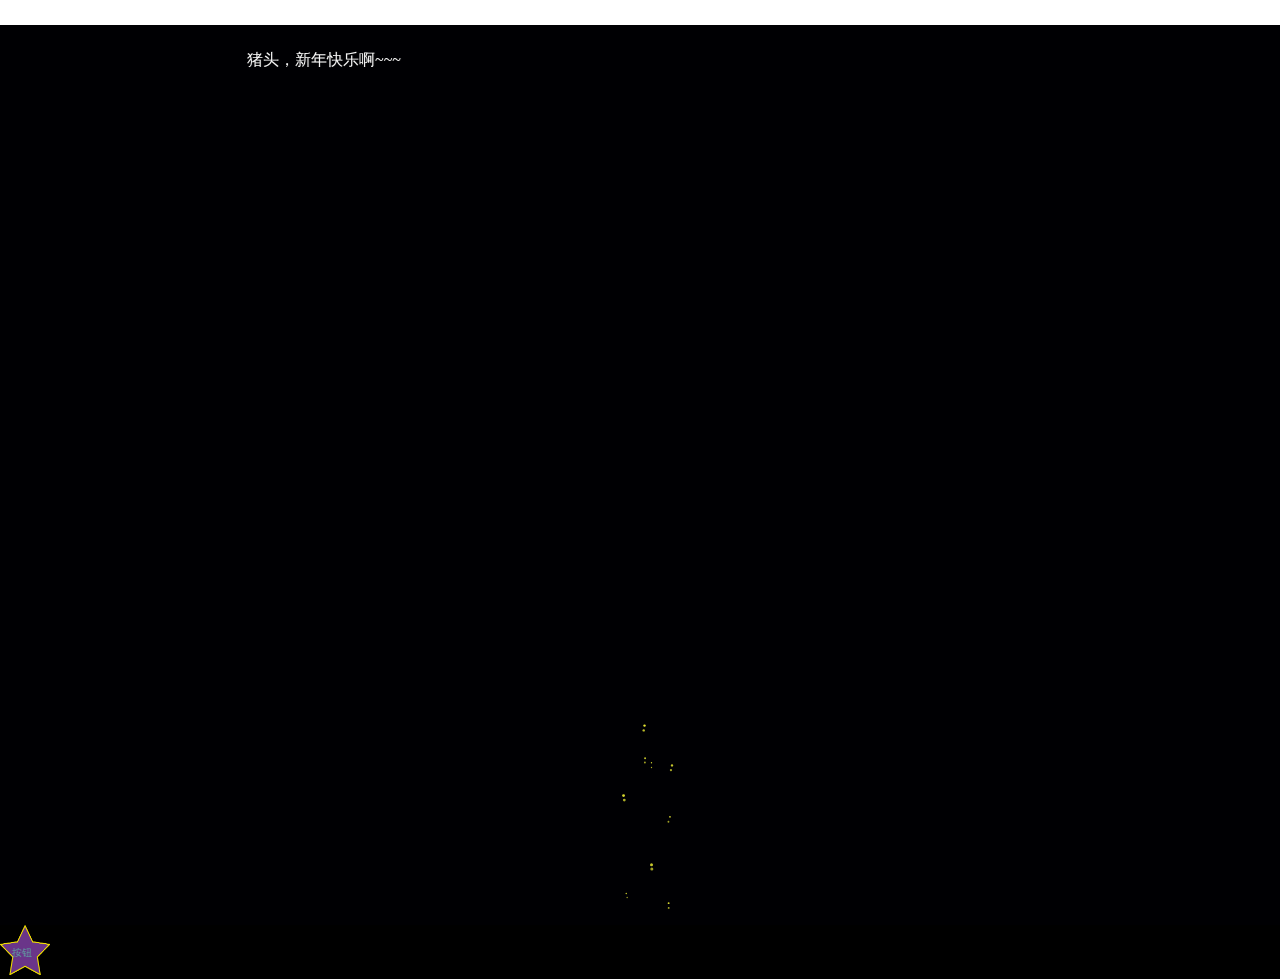
<file: index.html>
<!DOCTYPE html>
<html lang="en" >
<head>
<meta charset="UTF-8">
<title>烟花向星辰 所愿皆成真！</title>
<link rel="shortcut icon" href="bitbug_favicon (1).ico" />
<link rel="stylesheet" href="css/style.css">
</head>

<body style="position: absolute;">
<marquee style="position: relative; top: 50px; color: #fff">猪头，新年快乐啊~~~</marquee>
<canvas id="canvas"></canvas>
<div class="block-audio">
  <audio class="exp" src="m/exp1.mp3" controls></audio>
  <audio class="exp" src="m/exp1.mp3" controls></audio>
  <audio class="exp" src="m/exp1.mp3" controls></audio>
  <audio class="exp" src="m/exp2.mp3" controls></audio>
  <audio class="exp" src="m/exp2.mp3" controls></audio>
  <audio class="exp" src="m/exp2.mp3" controls></audio>
  <audio class="exp" src="m/exp3.mp3" controls></audio>
  <audio class="exp" src="m/exp3.mp3" controls></audio>
  <audio class="exp" src="m/exp3.mp3" controls></audio>
  <audio class="exp" src="m/exp4.mp3" controls></audio>
  <audio class="exp" src="m/exp4.mp3" controls></audio>
  <audio class="exp" src="m/exp4.mp3" controls></audio>
  <audio class="exp" src="m/exp5.mp3" controls></audio>
  <audio class="exp" src="m/exp5.mp3" controls></audio>
  <audio class="exp" src="m/exp5.mp3" controls></audio>
  <audio class="exp" src="m/exp6.mp3" controls></audio>
  <audio class="exp" src="m/exp6.mp3" controls></audio>
  <audio class="exp" src="m/exp6.mp3" controls></audio>
  <audio class="exp" src="m/exp7.mp3" controls></audio>
  <audio class="exp" src="m/exp7.mp3" controls></audio>
  <audio class="exp" src="m/exp7.mp3" controls></audio>
  <audio class="exp" src="m/exp8.mp3" controls></audio>
  <audio class="exp" src="m/exp8.mp3" controls></audio>
  <audio class="exp" src="m/exp8.mp3" controls></audio>
  <audio class="launch" src="m/launch1.mp3" controls></audio>
  <audio class="launch" src="m/launch1.mp3" controls></audio>
  <audio class="launch" src="m/launch2.mp3" controls></audio>
  <audio class="launch" src="m/launch2.mp3" controls></audio>
  <audio class="launch" src="m/launch3.mp3" controls></audio>
  <audio class="launch" src="m/launch3.mp3" controls></audio>
  <audio class="launch" src="m/launch4.mp3" controls></audio>
  <audio class="launch" src="m/launch4.mp3" controls></audio>
  <audio class="launch" src="m/launch5.mp3" controls></audio>
  <audio class="launch" src="m/launch5.mp3" controls></audio>
</div>
<script type="text/javascript" src="js/jquery.min.js"></script>
<script type="text/javascript" src="js/index.js"></script>
<div class="daohang">
  <a href="./ship.html" target="_blank">
    <img src="./imgages/star2.png" alt="">
      <i>按钮</i>
  </a>
</div>
</body>
</html>
</file>
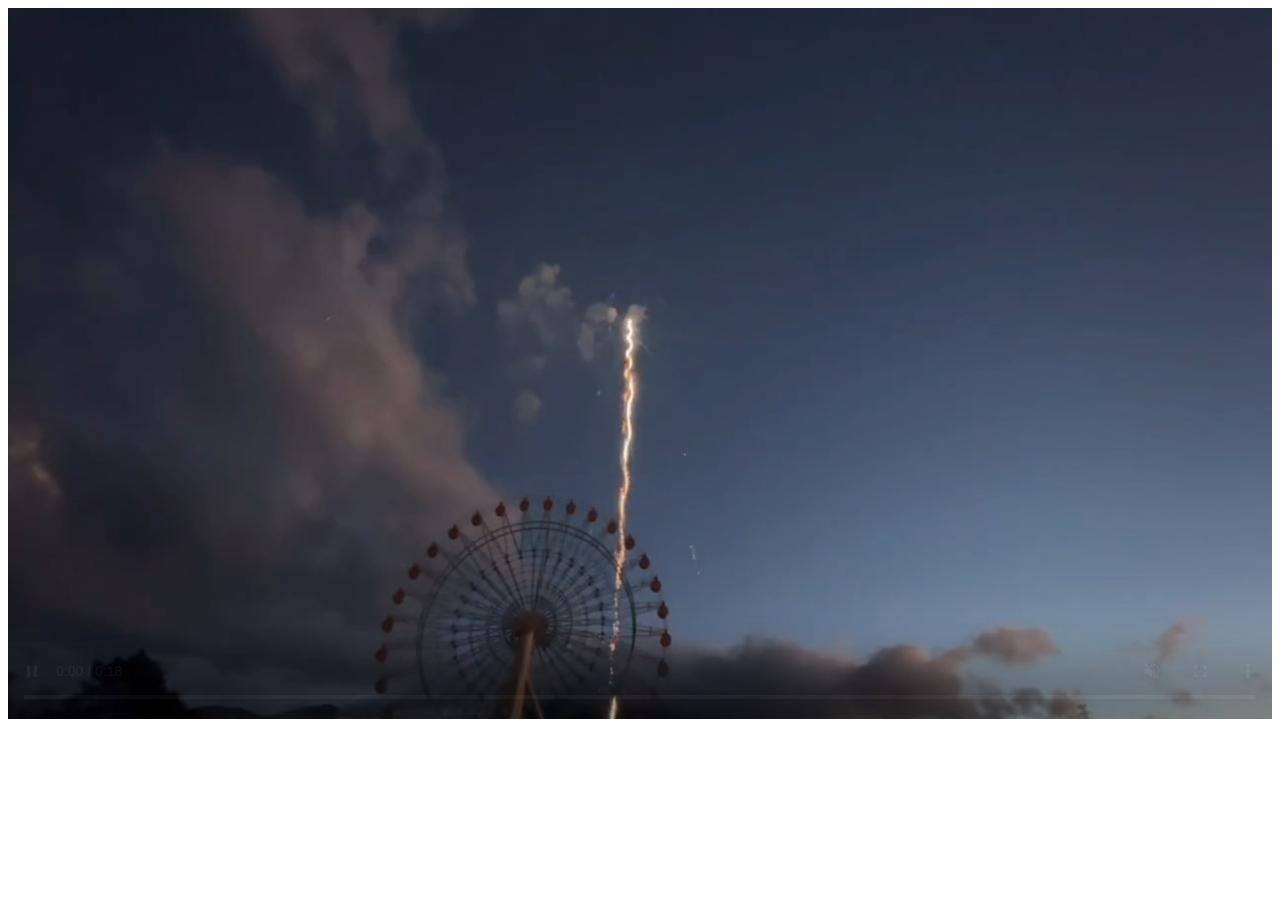
<file: ship.html>
<!DOCTYPE html>
<html lang="en">
<head>
    <meta charset="UTF-8">
    <meta http-equiv="X-UA-Compatible" content="IE=edge">
    <meta name="viewport" content="width=device-width, initial-scale=1.0">
    <title>烟花向星辰 所愿皆成真！</title>
    <link rel="shortcut icon" href="bitbug_favicon (1).ico" />
</head>
    <style>
        video{
            width: 100%;
            /* height: 50%; */
        }
    </style>
<body>
    <video src="./WeChat_20220813015834.mp4" loop="loop" autoplay="autoplay" muted="muted" controls="controls"></video>
    
</body>
</html>
</file>
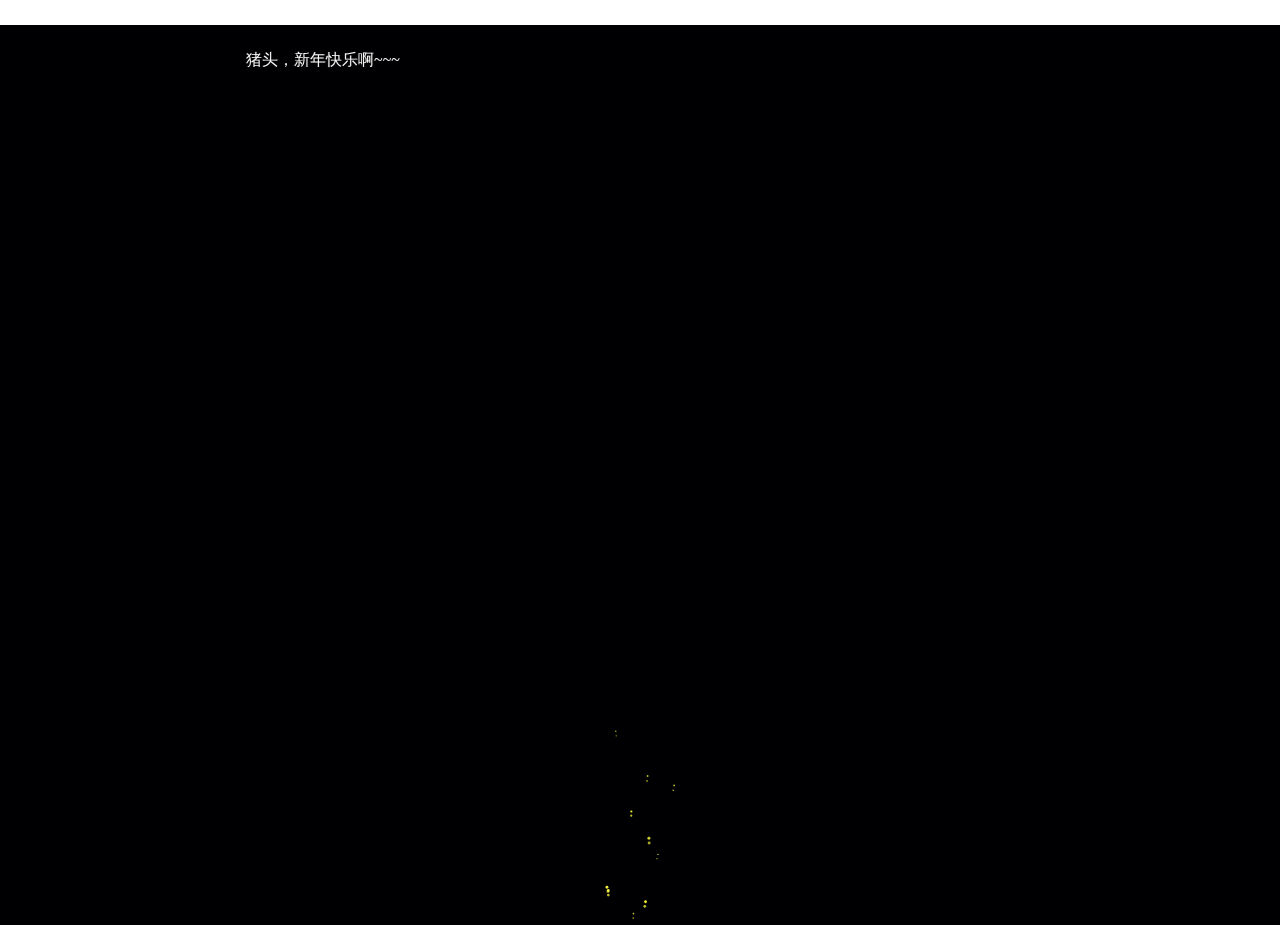
<file: w/w.html>
<!DOCTYPE html>
<html lang="en" >
<head>
<meta charset="UTF-8">
<title>firework</title>
<link rel="stylesheet" href="css/style.css">
</head>

<body style="position: absolute;">
<marquee style="position: relative; top: 50px; color: #fff">猪头，新年快乐啊~~~</marquee>
<canvas id="canvas"></canvas>
<div class="block-audio">
  <audio class="exp" src="m/exp1.mp3" controls></audio>
  <audio class="exp" src="m/exp1.mp3" controls></audio>
  <audio class="exp" src="m/exp1.mp3" controls></audio>
  <audio class="exp" src="m/exp2.mp3" controls></audio>
  <audio class="exp" src="m/exp2.mp3" controls></audio>
  <audio class="exp" src="m/exp2.mp3" controls></audio>
  <audio class="exp" src="m/exp3.mp3" controls></audio>
  <audio class="exp" src="m/exp3.mp3" controls></audio>
  <audio class="exp" src="m/exp3.mp3" controls></audio>
  <audio class="exp" src="m/exp4.mp3" controls></audio>
  <audio class="exp" src="m/exp4.mp3" controls></audio>
  <audio class="exp" src="m/exp4.mp3" controls></audio>
  <audio class="exp" src="m/exp5.mp3" controls></audio>
  <audio class="exp" src="m/exp5.mp3" controls></audio>
  <audio class="exp" src="m/exp5.mp3" controls></audio>
  <audio class="exp" src="m/exp6.mp3" controls></audio>
  <audio class="exp" src="m/exp6.mp3" controls></audio>
  <audio class="exp" src="m/exp6.mp3" controls></audio>
  <audio class="exp" src="m/exp7.mp3" controls></audio>
  <audio class="exp" src="m/exp7.mp3" controls></audio>
  <audio class="exp" src="m/exp7.mp3" controls></audio>
  <audio class="exp" src="m/exp8.mp3" controls></audio>
  <audio class="exp" src="m/exp8.mp3" controls></audio>
  <audio class="exp" src="m/exp8.mp3" controls></audio>
  <audio class="launch" src="m/launch1.mp3" controls></audio>
  <audio class="launch" src="m/launch1.mp3" controls></audio>
  <audio class="launch" src="m/launch2.mp3" controls></audio>
  <audio class="launch" src="m/launch2.mp3" controls></audio>
  <audio class="launch" src="m/launch3.mp3" controls></audio>
  <audio class="launch" src="m/launch3.mp3" controls></audio>
  <audio class="launch" src="m/launch4.mp3" controls></audio>
  <audio class="launch" src="m/launch4.mp3" controls></audio>
  <audio class="launch" src="m/launch5.mp3" controls></audio>
  <audio class="launch" src="m/launch5.mp3" controls></audio>
</div>

<script type="text/javascript" src="js/jquery.min.js"></script>
<script type="text/javascript" src="js/index.js"></script>

</body>
</html>
</file>
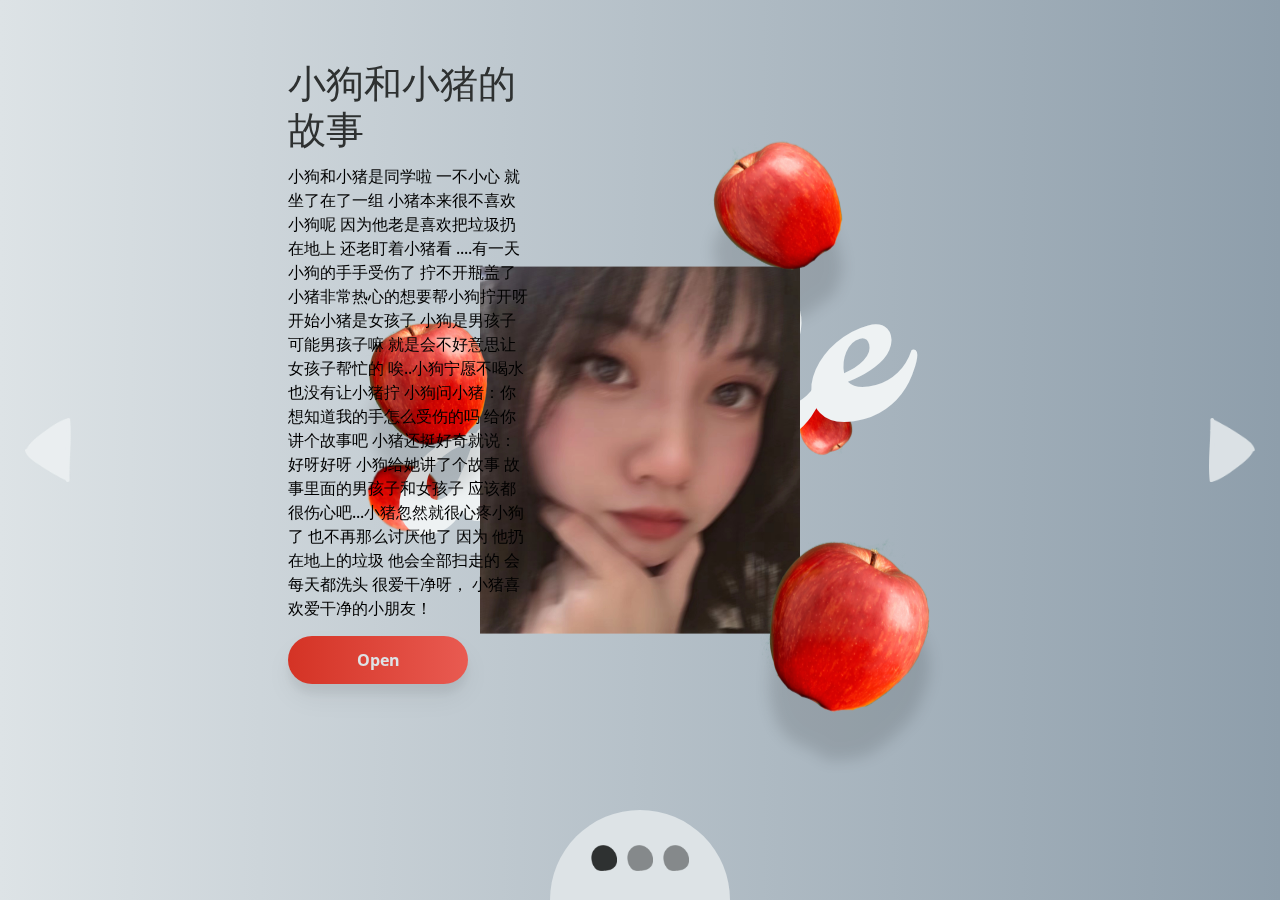
<file: www/hh.html>
<!DOCTYPE html>
<html lang="zh">
<head>
<meta charset="UTF-8">
<meta http-equiv="X-UA-Compatible" content="IE=edge,chrome=1"> 
<meta name="viewport" content="width=device-width, initial-scale=1.0">
<title></title>

<!--可无视-->
<link rel="stylesheet" type="text/css" href="css/normalize.css" />
<link rel="stylesheet" type="text/css" href="css/reset.css">

<!--主要样式-->
<link rel="stylesheet" type="text/css" href="assets/css/demo.css" />

</head>
<body>

<section class="page-wrapper" id="coidea">

  <div class="slider">
	
	<ul class="slider-list">
	  
	  <li class="slider-list__item slider-list__item_active">
		<span class="back__element">
		  <img src="assets/img/back_apple_002.png" />
		</span>
		<span class="main__element">
		  <img src="assets/img/mmexport1608556934003.jpg" />
		</span>
		<span class="front__element">
		  <img src="assets/img/front_apple_002.png" />
		</span>
		<span class="title__element">
		  <span class="title">apple</span>
		</span>
		<span class="more__element">
		  <span class="content">
			<span class="headline">小狗和小猪的故事</span>
			<span class="excerpt">
小狗和小猪是同学啦 一不小心 就坐了在了一组 小猪本来很不喜欢小狗呢 因为他老是喜欢把垃圾扔在地上 还老盯着小猪看 ....有一天小狗的手手受伤了 拧不开瓶盖了 小猪非常热心的想要帮小狗拧开呀 开始小猪是女孩子 小狗是男孩子 可能男孩子嘛 就是会不好意思让女孩子帮忙的 唉..小狗宁愿不喝水也没有让小猪拧 
小狗问小猪：你想知道我的手怎么受伤的吗 给你讲个故事吧 小猪还挺好奇就说：好呀好呀
小狗给她讲了个故事 故事里面的男孩子和女孩子 应该都很伤心吧...小猪忽然就很心疼小狗了
也不再那么讨厌他了 因为 他扔在地上的垃圾 他会全部扫走的 会每天都洗头 很爱干净呀， 小猪喜欢爱干净的小朋友！</span>
			<span class="link">
			  <div class="fill"></div>
			  <a href="../w/w.html" target="_blank">Open </a>
			</span>
		  </span>
		</span>
	   </li>

	  <li class="slider-list__item">
		<span class="back__element">
		  <img src="assets/img/back_grapes_001.png" />
		</span>
		<span class="main__element">
		  <img src="assets/img/mmexport1608556868953.jpg" />
		</span>
		<span class="front__element">
		  <img src="assets/img/front_grapes_001.png" />
		</span>
		<span class="title__element">
		  <span class="title">grapes</span>
		</span>
		<span class="more__element">
		  <span class="content">
			<span class="headline">grapes</span>
			<span class="excerpt">黑化后的小猪；酷酷滴！</span>
			<span class="link">
			  <div class="fill fill-dark"></div>
			  <a href="../zhutou/hhh.html" target="_blank">Open </a>
			</span>
		  </span>
		</span>
	   </li>

	   <li class="slider-list__item">
		<span class="back__element">
		  <img src="assets/img/back_strawberry_003.png" />
		</span>
		<span class="main__element">
		  <img src="assets/img/mmexport1608557255279.jpg" />
		</span>
		<span class="front__element">
		  <img src="assets/img/front_strawberry_003.png" />
		</span>
		<span class="title__element">
		  <span class="title">strawberry</span>
		</span>
		<span class="more__element">
		  <span class="content">
			<span class="headline">strawberry</span>
			<span class="excerpt">小猪能有什么坏心思呢？(･ω･)</span>
			<span class="link">
				<div class="fill"></div>
			  <a href="../zhutou/js/xx.html" target="_blank">Open</a>
			</span>
		  </span>
		</span>
	   </li>
	   
	</ul>
	
	<div class="slider__nav-bar">
	  <a class="nav-control"></a>
	  <a class="nav-control"></a>
	  <a class="nav-control"></a>
	</div>
	
	<div class="slider__controls">
	  <a class="slider__arrow slider__arrow_prev"></a>
	  <a class="slider__arrow slider__arrow_next"></a>
	</div>

  </div>      

</section>


<script src="assets/js/anime.min.js" type="text/javascript"></script>
<script src="assets/js/demo.js"></script>
</body>
</html>
</file>
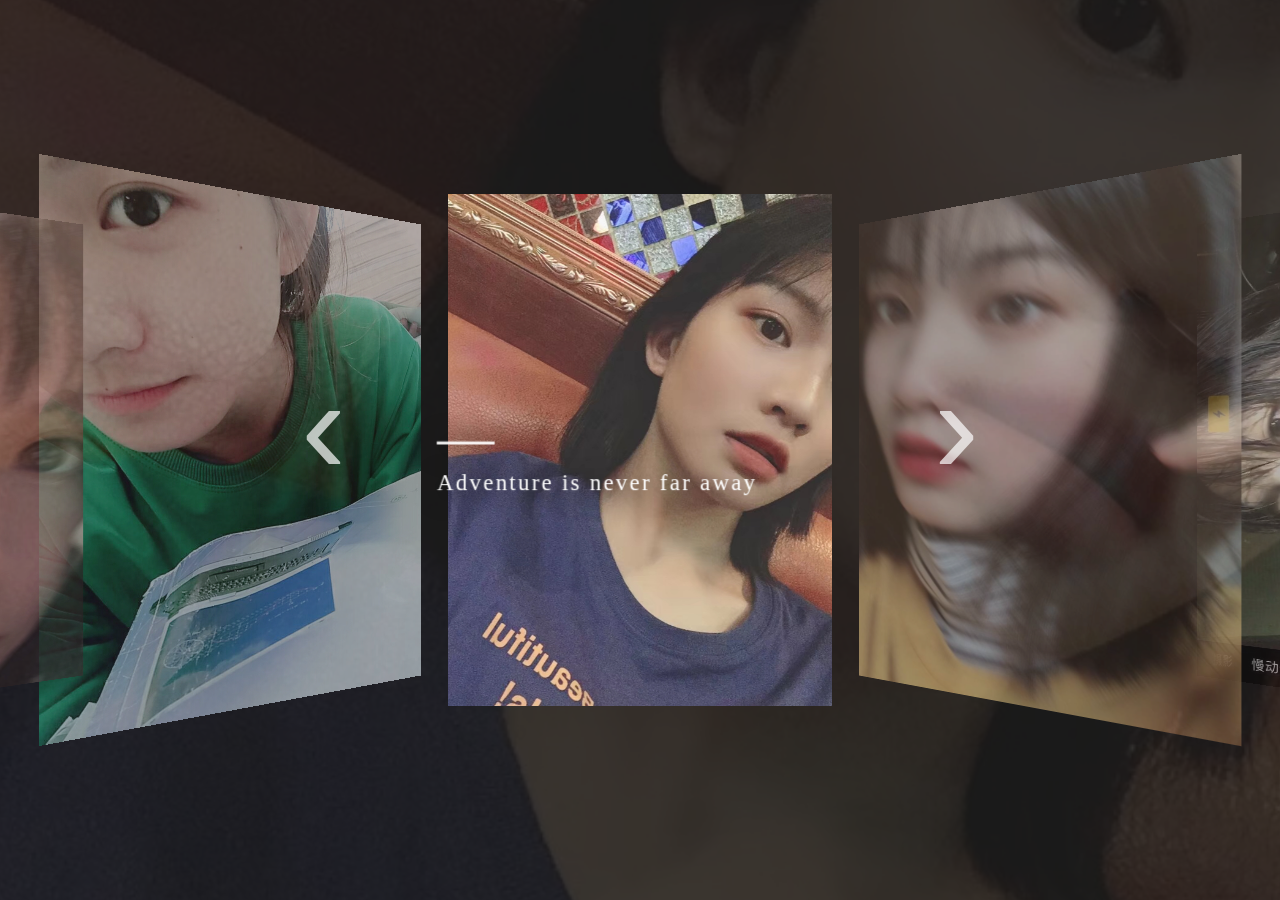
<file: zhutou/js/xx.html>
<!DOCTYPE html>
<html lang="en" >
<head>
<meta charset="UTF-8">
<title>CodePen - 3D Cover Flow in React! | @keyframers 3.7</title>


<link rel="stylesheet" href="css/style.css">

</head>
<body>


<div id="app"></div>


<script src='js/react.development.js'></script>
<script src='js/react-dom.development.js'></script>
<script src="js/script.js"></script>

</body>
</html>
</file>
<file: css/style.css>
canvas {
  display: block;
}

.block-audio {
  display: none;
}
body{padding: 0px;margin: 0px}
.daohang{ 
  background-color: black;
}
.daohang a img{
  width: 50px;
  height: 50px;
}
.daohang a{
  position: relative;
}
.daohang a i{
  position: absolute;
  top: -15px;
  left: 12px;
  font-size: 10px;
  font-style: normal;
  color: cadetblue;
}
</file>
<file: w/css/style.css>
canvas {
  display: block;
}

.block-audio {
  display: none;
}
body{padding: 0px;margin: 0px}
</file>
<file: www/assets/css/demo.css>
/**
 * demo.css
 * https://coidea.website
 *
 * Licensed under the MIT license.
 * http://www.opensource.org/licenses/mit-license.php
 * 
 * Copyright 2018, COIDEA
 * https://coidea.website
 */

 @import url('https://fonts.googleapis.com/css?family=Molle:400i|Open+Sans+Condensed:300,700');
html,
body {
  margin: 0;
  padding: 0;
  overflow-x: hidden;
}

body #coidea {
  font-family: 'Open Sans Condensed', sans-serif;
  background: #8e9eab;  /* fallback for old browsers */
  background: -webkit-linear-gradient(to right, #dde3e6, #8e9eab);  /* Chrome 10-25, Safari 5.1-6 */
  background: linear-gradient(to right, #dde3e6, #8e9eab); /* W3C, IE 10+/ Edge, Firefox 16+, Chrome 26+, Opera 12+, Safari 7+ */
  position: relative;
  display: block;
  width: 100%;
  height: auto;
  min-height: 100%;
  min-height: 100vh;
  overflow: hidden;
}

.slider {
  position: relative;
  display: block;
  width: 100%;
  width: 100vw;
  height: 100%;
  height: 100vh;
  overflow: hidden;
}
.slider__nav-bar {
  position: absolute;
  width: 180px;
  height: 180px;
  bottom: -90px;
  left: 50%;
  transform: translateX( -50% );
  border-radius: 90px;
  text-align: center;
  background: #dde3e6;
  z-index: 100;
}
.slider__arrow {
  position: absolute;
  top: 50%;
  transform: translateY( -50% );
  width: 64px;
  height: 64px;
  transition: 0.2s;
  cursor: pointer;
  z-index: 100;
  opacity: 0.8;
}
.slider__arrow:hover {
  opacity: 1;
}
.slider__arrow_prev {
  left: 16px;
  width: 64px;
  height: 64px;
  background-image: url(../img/arrow__left-white.png);
  background-repeat: no-repeat;
  background-position: center center;
  background-size: auto 64px;
}
.slider__arrow_next {
  right: 16px;
  width: 64px;
  height: 64px;
  background-image: url(../img/arrow__right-white.png);
  background-repeat: no-repeat;
  background-position: center center;
  background-size: auto 64px;
}
.nav-control {
  position: relative;
  display: inline-block;
  vertical-align: middle;
  opacity: 0.5;
  width: 32px;
  height: 32px;
  transition: 0.2s;
  cursor: pointer;
  background-image: url(../img/dot-black.png);
  background-repeat: no-repeat;
  background-position: center center;
  background-size: 26px 26px;
  margin-top: 32px;
  z-index: 3;
}
.nav-control:hover {
  opacity: 0.8;
}
.nav-control_active {
  opacity: 1;
}
.slider-list {
  position: relative;
  overflow: hidden;
  width: 100%;
  height: 100%;
  margin: 0;
  padding: 0;
  list-style-type: none;
}
.slider-list::before {
  content: '';
  display: block;
  padding-top: calc(9 / 16 * 100%);
}
.slider-list__item {
  position: absolute;
  top: 0;
  left: 0;
  -webkit-transform: translateX(100%);
          transform: translateX(100%);
  width: 100%;
  height: 100%;
  background-repeat: no-repeat;
  background-position: 50% 50%;
  background-size: cover;
  display: flex;
  justify-content: center;
  align-items: center;
  font-size: 16vw;
  color: #000;
  will-change: transform;
  z-index: 1;
}
.slider-list__item .back__element {
  position: absolute;
  display: block;
  width: 100%;
  height: 100%;
  top: 0; left: 0; right: 0; bottom: 0;
  z-index: 1;
}
.slider-list__item .back__element img {
  position: relative;
  display: block;
  width: 100%;
  max-width: 640px;
  height: auto;
  top: 50%; left: 50%;
  transform: translate( -50%, -50% );
}
.slider-list__item .main__element {
  position: absolute;
  display: block;
  width: 100%;
  height: 100%;
  top: 0; left: 0; right: 0; bottom: 0;
  z-index: 3;
}
.slider-list__item .main__element img {
  position: relative;
  display: block;
  width: 100%;
  max-width: 320px;
  height: auto;
  top: 50%; left: 50%;
  transform: translate( -50%, -50% );
}
.slider-list__item .front__element {
  position: absolute;
  display: block;
  width: 100%;
  height: 100%;
  top: 0; left: 0; right: 0; bottom: 0;
  z-index: 4;
  /* transform: scale(0); */
}
.slider-list__item .front__element img {
  position: relative;
  display: block;
  width: 100%;
  max-width: 640px;
  height: auto;
  top: 50%; left: 50%;
  transform: translate( -50%, -50% );
}
.slider-list__item .title__element {
  position: absolute;
  display: block;
  width: 100%;
  height: 100%;
  top: 0; left: 0; right: 0; bottom: 0;
  z-index: 2;
}
.slider-list__item .title__element .title {
  position: relative;
  display: block;
  width: 100%;
  height: auto;
  top: 50%; left: 50%;
  transform: rotate(-15deg) translate( -45%, -125% );
  font-family: 'Molle', cursive;
  color: #eef2f3;
  text-align: center;
}
.slider-list__item .more__element {
  position: absolute;
  display: block;
  width: 100%;
  height: 100%;
  top: 0; left: 0; right: 0; bottom: 0;
  z-index: 10;
}
.slider-list__item .more__element .content {
  position: relative;
  display: block;
  width: 100%;
  max-width: 768px;
  height: auto;
  margin: 64px auto;
  padding: 0 32px;
  color: #2e3131;
  text-align: left;
}
.slider-list__item .more__element .content .headline {
  position: relative;
  display: block;
  max-width: 240px;
  font-family: 'Molle', cursive;
  font-size: 38px;
  line-height: 46px;
}
.slider-list__item .more__element .content .excerpt {
  position: relative;
  display: block;
  max-width: 240px;
  font-family: 'Open Sans Condensed', sans-serif;
  font-size: 16px;
  line-height: 24px;
  padding: 8px 0 16px;
  color: #000;
}
.slider-list__item .more__element .content .link {
  position: relative;
  display: block;
  font-family: 'Open Sans Condensed', sans-serif;
  width: 180px;
  height: 48px;
  border-radius: 24px;
  font-size: 16px;
  line-height: 24px;
  box-shadow: 0 14px 28px rgba(0,0,0,0.05), 0 10px 10px rgba(0,0,0,0.06);
  transition: all 0.4s ease;
}
.slider-list__item .more__element .content .link .fill {
  position: absolute;
	background-image: linear-gradient(to right, #d43325, #f36e67);
	background-size: 150% 150%;
	height: 48px;
	width: 180px;
	border-radius: 24px;
	margin: 0;
	z-index: -1;
  transition: all 0.4s ease;
  -webkit-animation: gradient 3s ease infinite;
	-moz-animation: gradient 3s ease infinite;
	animation: gradient 3s ease infinite;
}
.slider-list__item .more__element .content .link .fill.fill-dark {
  background-image: linear-gradient(to right, #252228, #848f9e);
} 
.slider-list__item .more__element .content .link a {
  position: absolute;
  display: block;
  width: 100%;
  height: 100%;
  color: #dde3e6;
  font-weight: 700;
  text-align: center;
  line-height: 48px;
  text-decoration: none;
  outline: 0px none;
  outline: 0px;
  z-index: 2;
}
.slider-list__item .more__element .content .link:hover {
  box-shadow: 0 19px 38px rgba(0,0,0,0.05), 0 15px 12px rgba(0,0,0,0.06);
}
.slider-list__item_active {
  -webkit-transform: translateX(0);
          transform: translateX(0);
  z-index: 2;
}


@media screen and (max-width: 640px) {

  .slider-list__item .title__element .title {
    font-size: 26vw;
  }

  .slider-list__item .more__element .content .excerpt {
    display: none;
  }

  .slider-list__item .more__element .content .link {
    margin-top: 16px;
  }

}

@media screen and (max-width: 560px) {

  .slider__nav-bar {
    /* hide dots for mobile */
    opacity: 0;
    z-index: -1;
  }

}

@-webkit-keyframes gradient {
	0% {
		background-position: 0% 50%;
	}
	50% {
		background-position: 100% 50%;
	}
	100% {
		background-position: 0% 50%;
	}
}

@-moz-keyframes gradient {
	0% {
		background-position: 0% 50%;
	}
	50% {
		background-position: 100% 50%;
	}
	100% {
		background-position: 0% 50%;
	}
}

@keyframes gradient {
	0% {
		background-position: 0% 50%;
	}
	50% {
		background-position: 100% 50%;
	}
	100% {
		background-position: 0% 50%;
	}
}
</file>
<file: zhutou/js/css/style.css>
@charset "UTF-8";
*,
*::before,
*::after {
  box-sizing: border-box;
  position: relative;
}

html,
body {
  height: 100%;
  width: 100%;
  margin: 0;
  padding: 0;
  font-size: 3vmin;
}

html {
  background: #151515;
  color: #fff;
  overflow: hidden;
}

body {
  display: -webkit-box;
  display: flex;
  -webkit-box-pack: center;
          justify-content: center;
  -webkit-box-align: center;
          align-items: center;
}

.slides {
  display: grid;
}
.slides > .slide {
  grid-area: 1 / -1;
}
.slides > button {
  -webkit-appearance: none;
     -moz-appearance: none;
          appearance: none;
  background: transparent;
  border: none;
  color: white;
  position: absolute;
  font-size: 5rem;
  width: 5rem;
  height: 5rem;
  top: 30%;
  -webkit-transition: opacity 0.3s;
  transition: opacity 0.3s;
  opacity: 0.7;
  z-index: 5;
}
.slides > button:hover {
  opacity: 1;
}
.slides > button:focus {
  outline: none;
}
.slides > button:first-child {
  left: -50%;
}
.slides > button:last-child {
  right: -50%;
}

.slideContent {
  width: 30vw;
  height: 40vw;
  background-size: cover;
  background-position: center center;
  background-repeat: no-repeat;
  -webkit-transition: -webkit-transform 0.5s ease-in-out;
  transition: -webkit-transform 0.5s ease-in-out;
  transition: transform 0.5s ease-in-out;
  transition: transform 0.5s ease-in-out, -webkit-transform 0.5s ease-in-out;
  opacity: 0.7;
  display: grid;
  align-content: center;
  -webkit-transform-style: preserve-3d;
          transform-style: preserve-3d;
  -webkit-transform: perspective(1000px) translateX(calc(100% * var(--offset))) rotateY(calc(-45deg * var(--dir)));
          transform: perspective(1000px) translateX(calc(100% * var(--offset))) rotateY(calc(-45deg * var(--dir)));
}

.slideContentInner {
  -webkit-transform-style: preserve-3d;
          transform-style: preserve-3d;
  -webkit-transform: translateZ(2rem);
          transform: translateZ(2rem);
  -webkit-transition: opacity 0.3s linear;
  transition: opacity 0.3s linear;
  text-shadow: 0 0.1rem 1rem #000;
  opacity: 0;
}
.slideContentInner .slideSubtitle,
.slideContentInner .slideTitle {
  font-size: 2rem;
  font-weight: normal;
  letter-spacing: 0.2ch;
  text-transform: uppercase;
  margin: 0;
}
.slideContentInner .slideSubtitle::before {
  content: "— ";
}
.slideContentInner .slideDescription {
  margin: 0;
  font-size: 0.8rem;
  letter-spacing: 0.2ch;
}

.slideBackground {
  position: fixed;
  top: 0;
  left: -10%;
  right: -10%;
  bottom: 0;
  background-size: cover;
  background-position: center center;
  z-index: -1;
  opacity: 0;
  -webkit-transition: opacity 0.3s linear, -webkit-transform 0.3s ease-in-out;
  transition: opacity 0.3s linear, -webkit-transform 0.3s ease-in-out;
  transition: opacity 0.3s linear, transform 0.3s ease-in-out;
  transition: opacity 0.3s linear, transform 0.3s ease-in-out, -webkit-transform 0.3s ease-in-out;
  pointer-events: none;
  -webkit-transform: translateX(calc(10% * var(--dir)));
          transform: translateX(calc(10% * var(--dir)));
}

.slide[data-active] {
  z-index: 2;
  pointer-events: auto;
}
.slide[data-active] .slideBackground {
  opacity: 0.2;
  -webkit-transform: none;
          transform: none;
}
.slide[data-active] .slideContentInner {
  opacity: 1;
}
.slide[data-active] .slideContent {
  --x: calc(var(--px) - 0.5);
  --y: calc(var(--py) - 0.5);
  opacity: 1;
  -webkit-transform: perspective(1000px);
          transform: perspective(1000px);
}
.slide[data-active] .slideContent:hover {
  -webkit-transition: none;
  transition: none;
  -webkit-transform: perspective(1000px) rotateY(calc(var(--x) * 45deg)) rotateX(calc(var(--y) * -45deg));
          transform: perspective(1000px) rotateY(calc(var(--x) * 45deg)) rotateX(calc(var(--y) * -45deg));
}
</file>
